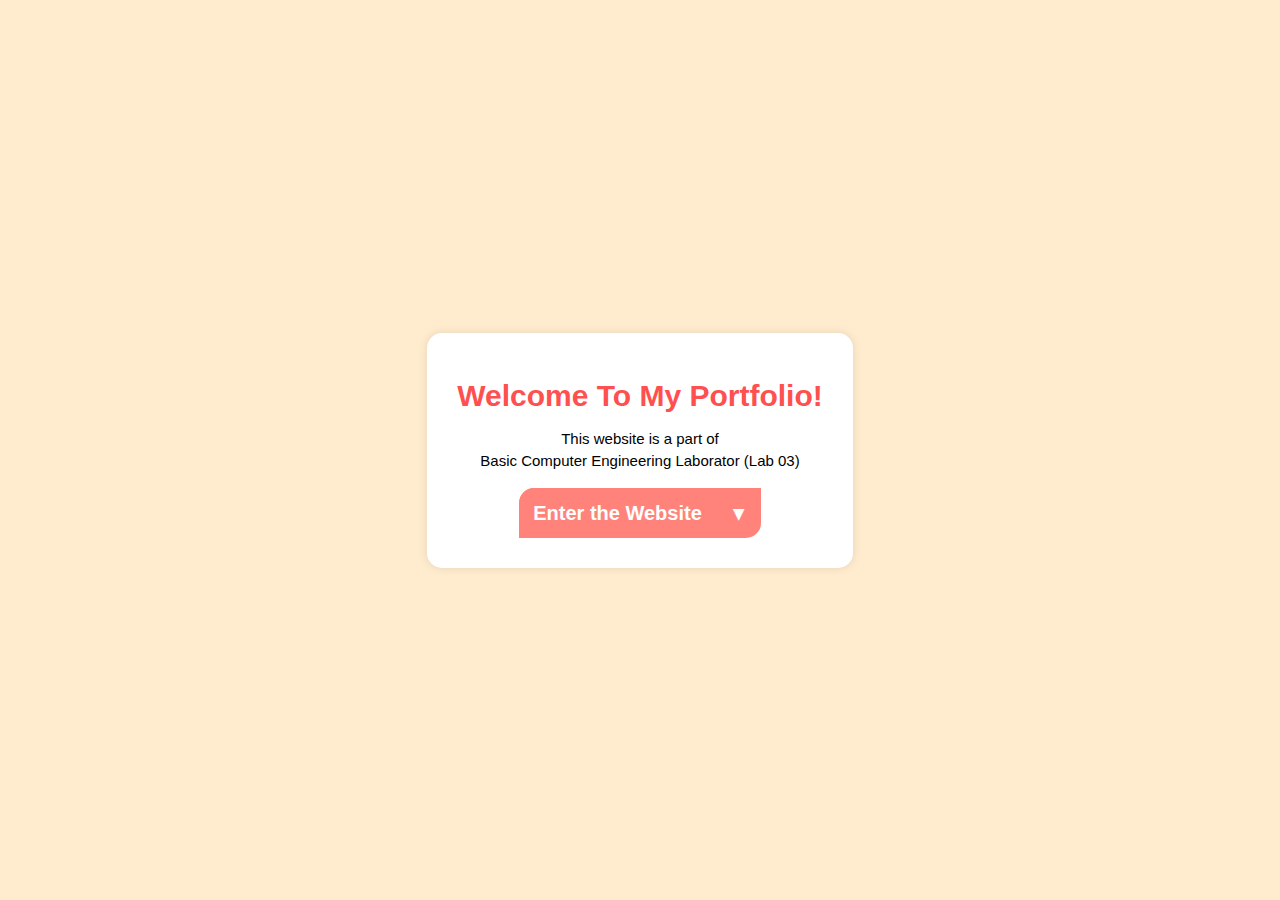
<file: index.html>
<!DOCTYPE html>
<html lang="en">
<head>
    <meta charset="UTF-8">
    <meta name="viewport" content="width=device-width, initial-scale=1.0">
    <title>Home page</title>
    <link href="https://fonts.googleapis.com/css2?family=Kanit:ital,wght@0,100;0,200;0,300;0,400;0,500;0,600;0,700;0,800;0,900;1,100;1,200;1,300;1,400;1,500;1,600;1,700;1,800;1,900&display=swap" rel="stylesheet">
    <link rel="stylesheet" href="./css/style.css">
    <link rel="stylesheet" href="https://www.w3schools.com/w3css/4/w3.css">
    <style>
        body {
            display: flex;
            justify-content: center;
            align-items: center;
            height: 100vh;
            margin: 0;
        }
    </style>
</head>
<body>
    <div class="w3-container w3-center w3-animate-opacity">
        <div class="rcorners1">
            <p style="margin-top: 10px; margin-bottom: 0px; font-weight: bold; font-size:30px; color: #ff5050;">Welcome To My Portfolio!</p>
            <p style=" margin-top: 10px;">This website is a part of<br>
                Basic Computer Engineering Laborator (Lab 03) </p>
            <div class="navbar">
                <h2 class="center-header enter-link" style="margin-top: 0px; margin-bottom: 0px; "><a style="border-radius: 15px 0px 0px; font-size: 20px; font-weight: bold;" href="home.html">Enter the Website </a></h2>
                <div class="dropdown">
                <button class="dropbtn"> 
                    <p style="font-size: 20px; margin-top: 10px; margin-bottom: 0px;">▼<i class="fa fa-caret-down"></i> </p>
                </button>
                <div class="dropdown-content">
                    <a class="a2" href="home.html">Home</a>
                    <a class="a2" href="experience.html">Experience</a>
                    <a class="a2" href="gallery.html">Gallery</a>
                    <a class="a2" href="contact.html">Contact</a>
                </div>
                </div>
            </div>
        </div>
    </div>
</body>
</html>
</file>
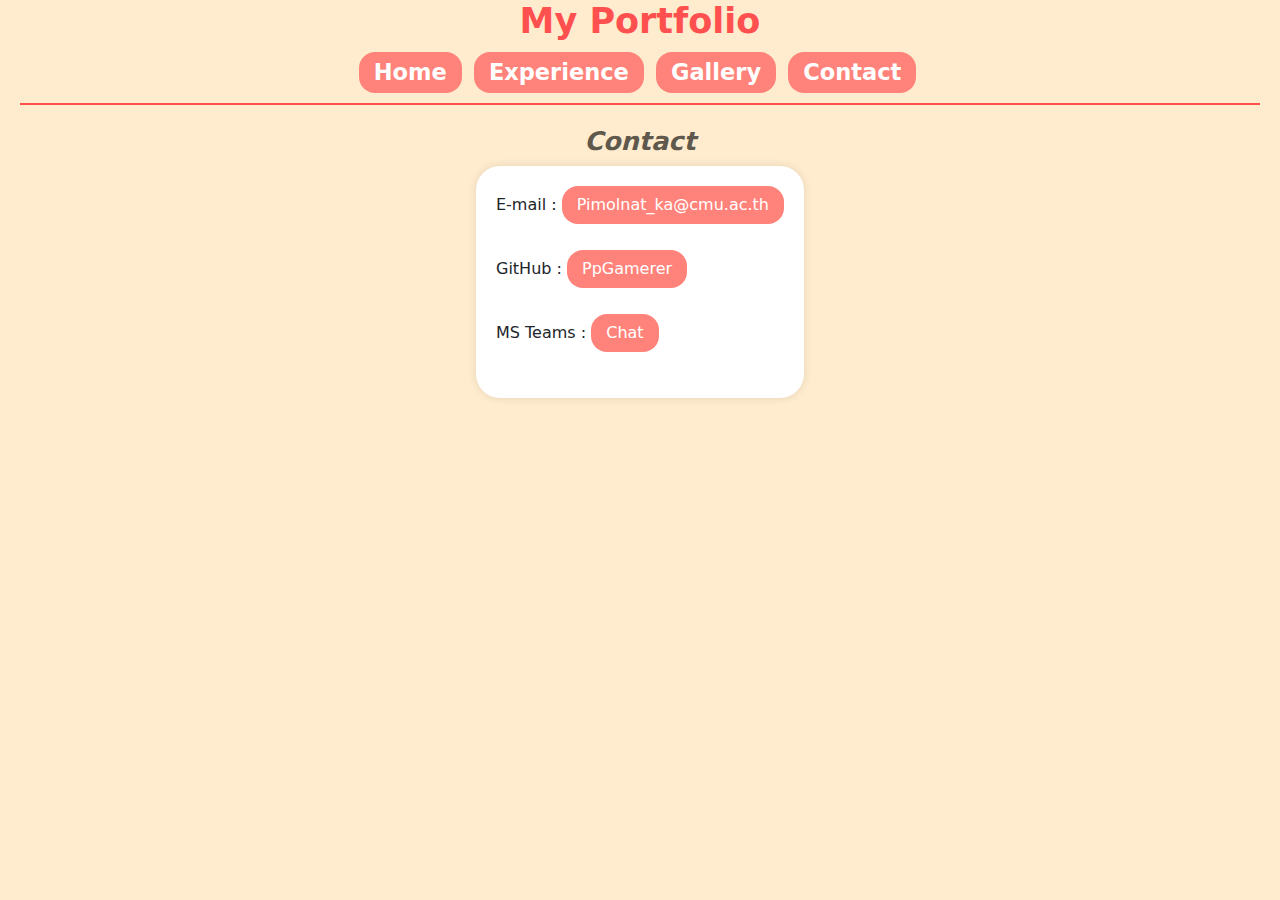
<file: contact.html>
<!DOCTYPE html>
<html lang="en">
<head>
    <meta charset="UTF-8">
    <meta name="viewport" content="width=device-width, initial-scale=1.0">
    <title>My Contact</title>
    <link href="https://fonts.googleapis.com/css2?family=Kanit:ital,wght@0,100;0,200;0,300;0,400;0,500;0,600;0,700;0,800;0,900;1,100;1,200;1,300;1,400;1,500;1,600;1,700;1,800;1,900&display=swap" rel="stylesheet">
    <link href="https://cdn.jsdelivr.net/npm/bootstrap@5.3.3/dist/css/bootstrap.min.css" rel="stylesheet" integrity="sha384-QWTKZyjpPEjISv5WaRU9OFeRpok6YctnYmDr5pNlyT2bRjXh0JMhjY6hW+ALEwIH" crossorigin="anonymous">
    <link rel="stylesheet" href="./css/style.css">
</head>
<body>
    <div class="mainnavbar">
        <h1 class="center-header" style="margin-bottom: 10px;">My Portfolio</h1>
      <h2 class="center-header" style="border-bottom: 2px solid #ff5050; margin-top: 0px; margin-bottom: 0px;"><a href="home.html">Home </a> <a href="experience.html">Experience </a> <a href="gallery.html">Gallery</a> <a href="contact.html">Contact</a> </h2></div>
      </div>
    <div class="main">
        <h3 class="center-header" style="margin-bottom: 5px; color: #000000a4;">Contact</h3>
        <div class="rcorners3"  style="margin-top: 10px;">
        <p style="text-align: start;">E-mail : <a target="_blank" href="mailto:pimolnat_ka@cmu.ac.th">Pimolnat_ka@cmu.ac.th</a> </p>
        <p style="text-align: start;">GitHub : <a target="_blank" href="https://github.com/PpGamerer">PpGamerer</a> </p>
        <p style="text-align: start;">MS Teams : <a target="_blank" href="https://teams.microsoft.com/l/chat/0/0?users=pimolnat_ka@cmu.ac.th">Chat</a> </p>
        </div>
    </div>
</body>
</html>
</file>
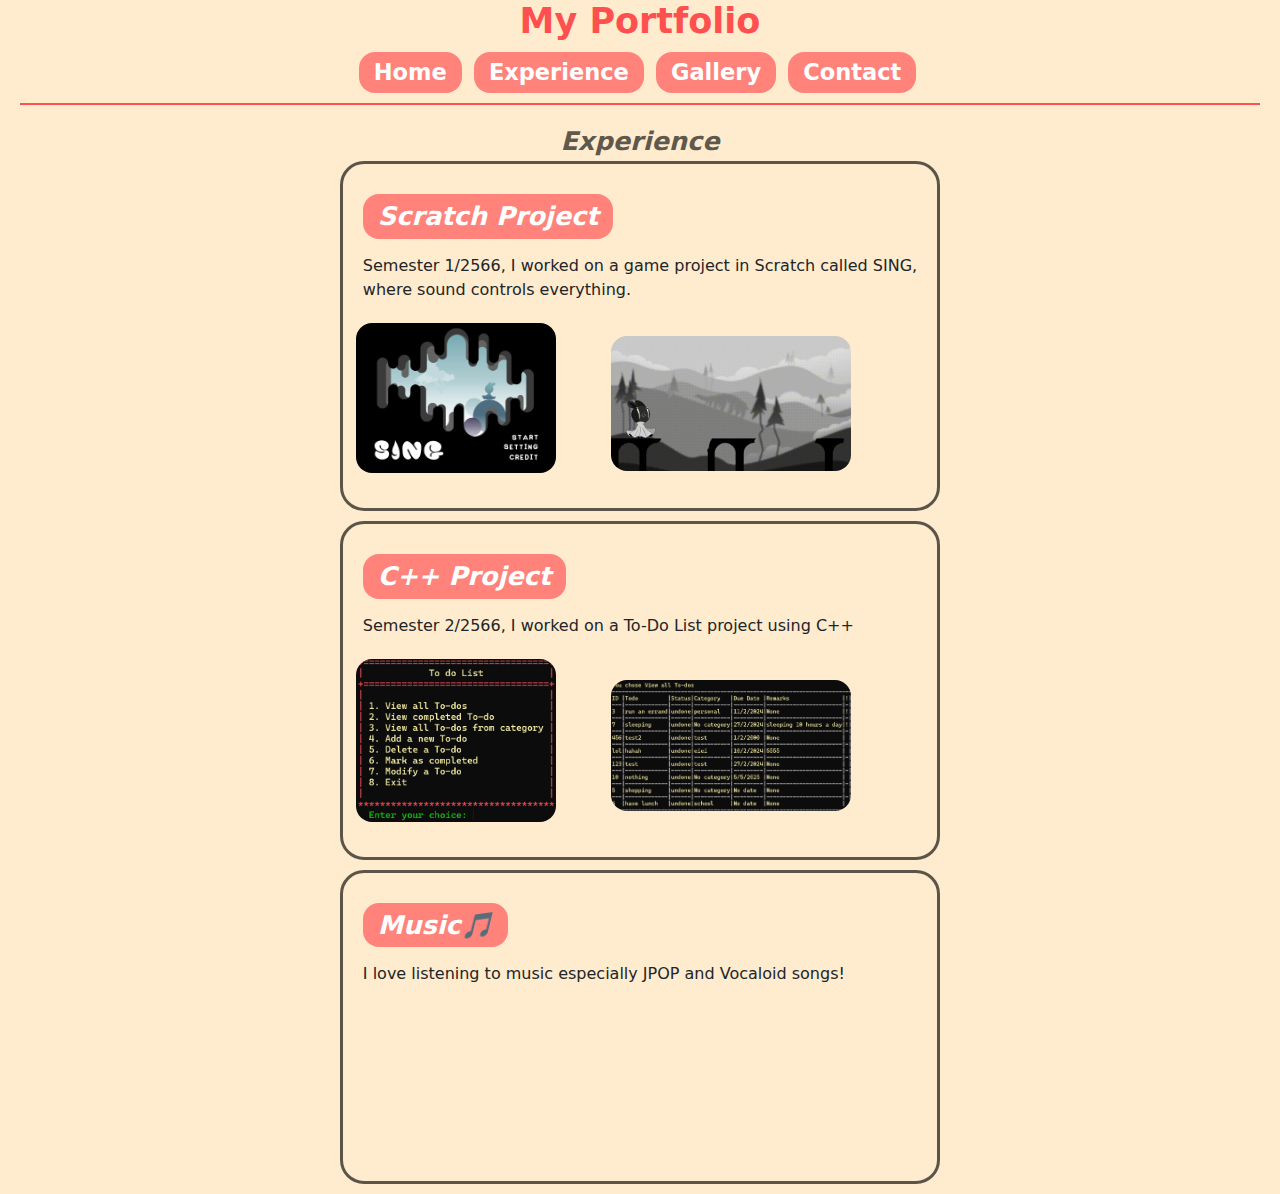
<file: experience.html>
<!DOCTYPE html>
<html lang="en">
<head>
    <meta charset="UTF-8">
    <meta name="viewport" content="width=device-width, initial-scale=1.0">
    <title>My Experience</title>
    <link href="https://fonts.googleapis.com/css2?family=Kanit:ital,wght@0,100;0,200;0,300;0,400;0,500;0,600;0,700;0,800;0,900;1,100;1,200;1,300;1,400;1,500;1,600;1,700;1,800;1,900&display=swap" rel="stylesheet">
    <link href="https://cdn.jsdelivr.net/npm/bootstrap@5.3.3/dist/css/bootstrap.min.css" rel="stylesheet" integrity="sha384-QWTKZyjpPEjISv5WaRU9OFeRpok6YctnYmDr5pNlyT2bRjXh0JMhjY6hW+ALEwIH" crossorigin="anonymous">
    <link rel="stylesheet" href="./css/style.css">
</head>
<body>
  <div class="mainnavbar">
    <h1 class="center-header" style="margin-bottom: 10px;">My Portfolio</h1>
    <h2 class="center-header" style="border-bottom: 2px solid #ff5050; margin-top: 0px; margin-bottom: 0px;"><a href="home.html">Home </a> <a href="experience.html">Experience </a> <a href="gallery.html">Gallery</a> <a href="contact.html">Contact</a> </h2></div>
  </div>
    <div class="main">
      <h3 class="center-header" style="margin-bottom: 5px; color: #000000a4;">Experience</h3>
      <div class="rcorners2">
        <h3 class="subhead"><a target="_blank" href="https://github.com/Akkarapo/G4/wiki/SING">Scratch Project</a></h3>
        <p style="margin-top: 0px;">Semester 1/2566, I worked on a game project in Scratch called SING,<br> where sound controls everything.</p>
        <div class="row">
          <div class="column">
            <img class="imground" src="./images/SING.png" width="200px" style="margin-right: 40px; margin-bottom: 10px;" alt="SING Menu"> &nbsp
            <img class="imground" src="./images/SING play.gif" width="240px" alt="SING playing">
          </div>
        </div>
      </div>
      <div class="rcorners2">
          <h3 class="subhead"><a target="_blank" href="https://github.com/PpGamerer/To-Do-List">C++ Project</a></h3>
          <p style="margin-top: 0px;">Semester 2/2566, I worked on a To-Do List project using C++</p>
          <div class="row">
            <div class="column">
              <img class="imground" src="./images/To-do List menu.png" width="200px" style="margin-right: 40px; margin-bottom: 10px;" alt="To-do List Menu"> &nbsp
              <img class="imground" src="./images/To-do List view.png" width="240px" alt="To-do List view">
            </div>
          </div>
        </div>
      <div class="rcorners2">
          <h3 class="subhead"><a target="_blank" href="https://open.spotify.com/playlist/6tVAbFEjupNaTFaBuVNtJg?si=252aa51397674a1d">Music🎵</a></h3>
          <p style="margin-top: 0px;">I love listening to music especially JPOP and Vocaloid songs!</p>
          <iframe style="border-radius:12px" src="https://open.spotify.com/embed/playlist/6tVAbFEjupNaTFaBuVNtJg?utm_source=generator&theme=#ff837a" width="100%" height="152" frameBorder="0" allowfullscreen="" allow="autoplay; clipboard-write; encrypted-media; fullscreen; picture-in-picture" loading="lazy"></iframe>
        </div>
  </div>

    
</body>
</html>
</file>
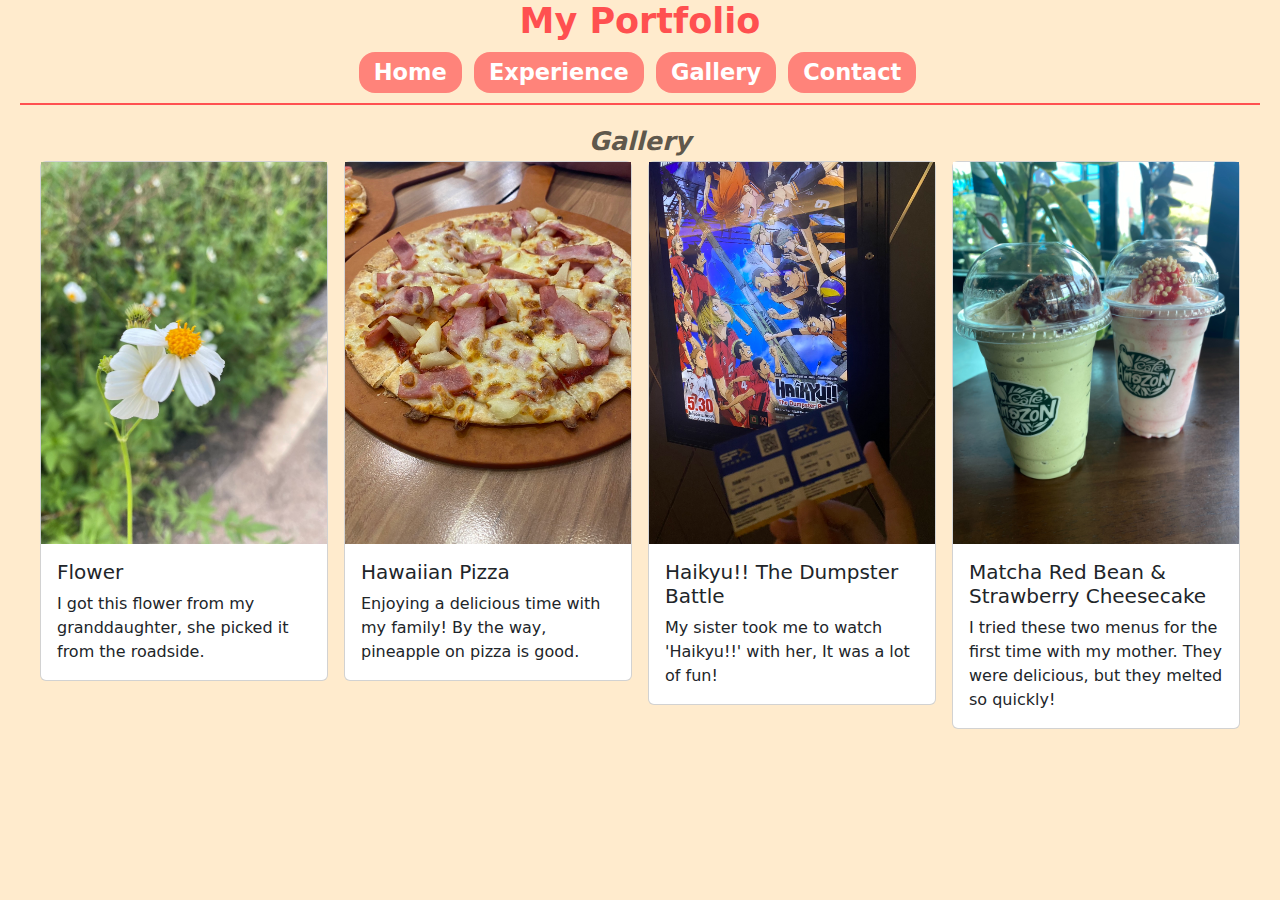
<file: gallery.html>
<!DOCTYPE html>
<html lang="en">
<head>
    <meta charset="UTF-8">
    <meta name="viewport" content="width=device-width, initial-scale=1.0">
    <title>My Gallery</title>
    <link href="https://fonts.googleapis.com/css2?family=Kanit:ital,wght@0,100;0,200;0,300;0,400;0,500;0,600;0,700;0,800;0,900;1,100;1,200;1,300;1,400;1,500;1,600;1,700;1,800;1,900&display=swap" rel="stylesheet">
    <link href="https://cdn.jsdelivr.net/npm/bootstrap@5.3.3/dist/css/bootstrap.min.css" rel="stylesheet" integrity="sha384-QWTKZyjpPEjISv5WaRU9OFeRpok6YctnYmDr5pNlyT2bRjXh0JMhjY6hW+ALEwIH" crossorigin="anonymous">
    <link rel="stylesheet" href="./css/style.css">
</head>
<body>
    <div class="mainnavbar">
        <h1 class="center-header" style="margin-bottom: 10px;">My Portfolio</h1>
      <h2 class="center-header" style="border-bottom: 2px solid #ff5050; margin-top: 0px; margin-bottom: 0px;"><a href="home.html">Home </a> <a href="experience.html">Experience </a> <a href="gallery.html">Gallery</a> <a href="contact.html">Contact</a> </h2></div>
      </div>
    <div class="main">
        <h3 class="center-header" style="margin-bottom: 5px; color: #000000a4;">Gallery</h3>
        <div class="d-flex rounded-4 gap-3 justify-content-center flex-wrap align-items-start">
            <div class="card" style="width: 18rem;">
                <img class="imground2" src="./images/gallery/Flower.jpg" alt="Flower">
                    <div class="card-body">
                        <h5 class="card-title">Flower</h5>
                        <p class="card-text">I got this flower from my granddaughter, she picked it from the roadside.</p>
                    </div>
            </div>
            <div class="card" style="width: 18rem;">
                <img class="imground2" src="./images/gallery/Pizza.jpg" alt="Pizza">
                    <div class="card-body">
                        <h5 class="card-title">Hawaiian Pizza</h5>
                        <p class="card-text">Enjoying a delicious time with my family! By the way, pineapple on pizza is good.</p>
                    </div>
            </div>
            <div class="card" style="width: 18rem;">
                <img class="imground2" src="./images/gallery/Haikyuu.jpg" alt="Haikyuu">
                    <div class="card-body">
                        <h5 class="card-title">Haikyu!! The Dumpster Battle</h5>
                        <p class="card-text">My sister took me to watch 'Haikyu!!' with her, It was a lot of fun!</p>
                    </div>
            </div>
            <div class="card" style="width: 18rem;">
                <img class="imground2" src="./images/gallery/Drinks.jpg" alt="Drinks">
                    <div class="card-body">
                        <h5 class="card-title">Matcha Red Bean & Strawberry Cheesecake </h5>
                        <p class="card-text">I tried these two menus for the first time with my mother. They were delicious, but they melted so quickly!</p>
                    </div>
            </div>
        </div>
    </div>
    </div>
</body>
</html>
</file>
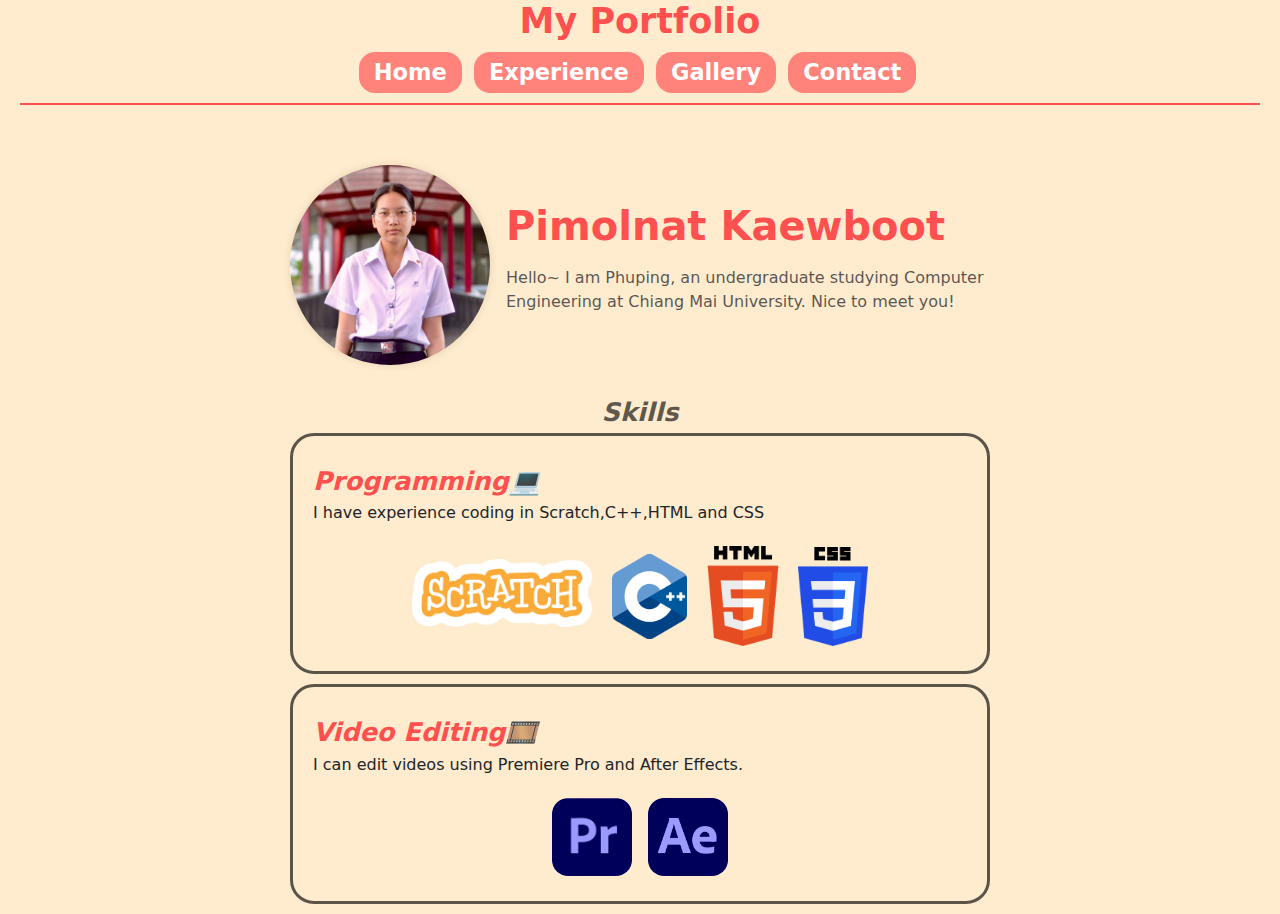
<file: home.html>
<!DOCTYPE html>
<html lang="en">
  <head>
    <meta charset="UTF-8" />
    <meta name="viewport" content="width=device-width, initial-scale=1.0" />
    <title>Home page</title>
    <link href="https://fonts.googleapis.com/css2?family=Kanit:ital,wght@0,100;0,200;0,300;0,400;0,500;0,600;0,700;0,800;0,900;1,100;1,200;1,300;1,400;1,500;1,600;1,700;1,800;1,900&display=swap" rel="stylesheet">
    <link href="https://cdn.jsdelivr.net/npm/bootstrap@5.3.3/dist/css/bootstrap.min.css" rel="stylesheet" integrity="sha384-QWTKZyjpPEjISv5WaRU9OFeRpok6YctnYmDr5pNlyT2bRjXh0JMhjY6hW+ALEwIH" crossorigin="anonymous">
    <link rel="stylesheet" href="./css/style.css">
  </head>
  <body>
    <div class="mainnavbar">
      <h1 class="center-header" style="margin-bottom: 10px;">My Portfolio</h1>
      <h2 class="center-header" style="border-bottom: 2px solid #ff5050; margin-top: 0px; margin-bottom: 0px;"><a href="home.html">Home </a> <a href="experience.html">Experience </a> <a href="gallery.html">Gallery</a> <a href="contact.html">Contact</a> </h2></div>
    </div>
    <div class="main2">
      <div class="d-flex justify-content-center align-items-center mx-auto gap-3" style="max-width: 700px; margin-bottom: 2rem;">
        <div>
          <img class="rounded-circle" width="200" height="200" style="object-fit: cover; margin-left: auto; margin-right: auto; margin-top: 15px !important; display: block; box-shadow: 0 0 10px rgba(0, 0, 0, 0.1);" src="./images/images.jpg" alt="my profile picure">
        </div>
        <div class="d-none d-sm-block">
          <div class="display-5 mb-3" style="font-weight: 700; font-size: 2.5rem; color: #ff5050;">Pimolnat Kaewboot</div>
        <div class="text-muted">
          Hello~ I am Phuping, an undergraduate studying Computer Engineering at Chiang Mai University. Nice to meet you!
        </div>
        </div>
      </div>
      <div class="display-5 d-sm-none text-center my-3" style="margin-top: 0px; font-weight: 600; font-size: 1.5rem; margin-bottom: 0px; color: #ff5050;">Pimolnat Kaewboot</div>

    <h3 class="center-header" style="margin-bottom: 5px; margin-top: 0px; color: #000000a4;">Skills</h3>
    <div class="rcorners2">
      <h3 class="subhead">Programming💻</h3>
      <p style="margin-top: 0px;">I have experience coding in Scratch,C++,HTML and CSS</p>
      <div class="row">
        <div class="column" style="text-align: center;">
          <img class="imground" src="./images/Scratch.png" width="180px" alt="Scratch Logo" style="margin-right: 15px; margin-bottom: 7px;">
          <img class="imground" src="./images/C++.png" width="75px" alt="C++ Logo">
          <img class="imground" src="./images/HTML.png" width="100px" alt="HTML Logo">
          <img class="imground" src="./images/CSS.png" width="70px" alt="CSS Logo">
      </div>
    </div>
    </div>
    <div class="rcorners2">
      <h3 class="subhead">Video Editing🎞️</h3>
      <p style="margin-top: 0px;">I can edit videos using Premiere Pro and After Effects.</p>
      <div class="row">
        <div class="column" style="text-align: center;">
          <img class="imground" src="./images/Premiere Pro.png" width="80px" style="margin-right: 10px;" alt="Premiere Pro Logo">
          <img class="imground" src="./images/After Effects.png" width="80px" alt="After Effects Logo">
      </div>
    </div>
    </div>
    </div>
    
  </body>
</html>
</file>
<file: css/style.css>
body {
  background-color: blanchedalmond;
  display: flex;
  min-height: 100vh; /* Ensure full viewport height */
  margin: 0;
  justify-content: center; /* Center items horizontally */
  min-height: 100vh;

}
h1 {
  font-size: 35px;
  font-weight: bold;
  color: #ff5050;
}
h2 {
  font-size: 22.5px;
}
h3 {
  color: #ff5050 ;
  display: block;
  font-size: 1.6em;
  margin-block-start: 1em;
  margin-block-end: 1em;
  margin-inline-start: 0px;
  margin-inline-end: 0px;
  font-weight: bold;
  unicode-bidi: isolate;
  font-style: italic;
}
.center-header {
  text-align: center;
}

html {
  font-family:"Kanit", sans-serif;
  font-style:normal;
}

.imground {
  border-radius: 1rem 1rem; /*ขอบกลม*/
  max-width: 100%;
}

a {
  border-radius: 1rem 1rem; /*ขอบกลม*/
  margin-bottom: 10px;
}

.a2 {
border-radius: 0;
margin-bottom: 0px;
}

a:link, a:visited {
  background-color: #ff837a; /*เปลี่ยนสีเมื่อเอาเมาส์วาง*/
  color: white;
  padding: 7px 15px;
  text-align: center;
  text-decoration: none;
  display: inline-block;
}
a:hover, a:active {
  background-color:#ff5050;
}

.rcorners1 { /*กล่องข้อความทึบ หน้า index*/
  text-align: center;
  padding: 30px;
  border-radius: 1rem;
  background-color: #ffffff;
  box-shadow: 0px 0px 10px rgba(0, 0, 0, 0.1);
  display: flex;
  flex-direction: column; /* Display children elements in a column */
  align-items: center; /* Center items horizontally */
  max-width: 600px; /* Limit the width for better presentation */
  margin: auto;
}

.rcorners2 { /*กล่องข้อความโปร่ง*/
  border-radius: 1.5rem;
  border: solid #000000a4;
  padding : 20px;
  margin-left: auto;
  margin-right: auto;
  margin-bottom: 10px;
}

.rcorners3 { /*กล่องข้อความทึบ2 หน้า contact*/
border-radius: 1.5rem;
background: white;
padding: 20px;

margin: auto;
box-shadow: 0 0 10px rgba(0, 0, 0, 0.1);
}

.rcorners4 { /*กล่องข้อความทึบ3 หน้าhome*/
display: flex;
justify-content: center;
align-items: center;
text-align: center;
border-radius: 1rem 1rem;
background: white;
padding: 20px;
width: 245px;
height: 10px;
margin: auto;
box-shadow: 0 0 10px rgba(0, 0, 0, 0.1);
}

.column {
  float: left;
  width: 33.33%;
  padding: 5px;
}

.row::after {
  content: "";
  clear: both;
  display: table;
}
.row {
  display: flex;
  flex-wrap: wrap;
  justify-content: space-between;
}

.column {
  flex: 33.33%;
  padding: 5px;
  box-sizing: border-box;
}

/* Navbar container */
.navbar {
overflow: hidden;
border-radius: 1rem 0rem;
background-color: #ff837a;
font-family: Kanit;
display: flex;
padding: 0px;
height: 50px; /* Adjusted height of the navbar */
z-index: 1001;
}

/* Links inside the navbar */
.navbar a {
float: left;
font-size: 16px;
color: white;
padding: 10px 14px;
text-decoration: none;
}

.dropbtn {
  background-color: inherit;
  color: white;
  font-size: 20px;
  border: none;
  cursor: pointer;
}
/* The dropdown container */
.dropdown {
float: left;
overflow: hidden;
}

/* Dropdown button */
.dropdown .dropbtn {
font-size: 16px;
border: none;
outline: none;
color: white;
padding: 1px 16px;
background-color: inherit;
font-family: Kanit; 
margin: 0; /* Important for vertical align on mobile phones */
}

/* Add a red background color to navbar links on hover */
.navbar a:hover, .dropdown:hover .dropbtn {
background-color: #ff5050;
}

/* Dropdown content (hidden by default) */
.dropdown-content {
display: none;
position: absolute;
background-color: #f9f9f9;
min-width: 160px;
box-shadow: 0px 8px 16px 0px rgba(0,0,0,0.2);
z-index: 1;
}

/* Links inside the dropdown */
.dropdown-content a {
float: none;
color: white;
padding: 12px 16px;
text-decoration: none;
display: block;
text-align: left;
}

.dropdown-content a:hover {
background-color: #ff5050;
}

/* Show the dropdown menu on hover */
.dropdown:hover .dropdown-content {
display: block;
}

.mainnavbar { /*fixed menu*/
overflow: hidden;
background-color: blanchedalmond;
position: fixed; /* Set the navbar to fixed position */
top: 0; /* Position the navbar at the top of the page */
width: 100%; /* Full width */
z-index: 1000;
justify-content: center;
align-items: center;
padding: 0 20px; /* Adjust padding as needed */
}

.mainnavbar a {
  border-radius: 1rem 1rem; /*ขอบกลม*/
  margin-bottom: 10px;
  text-decoration: none; /* Remove underline */
  margin-right: 5px;
  font-weight: bold;
}

.main {
margin-top: 100px; /* Add a top margin to avoid content overlay */
}

.main2 { /*Home*/
margin-top: 150px; /* Add a top margin to avoid content overlay */
}

.enter-link { /*index Enter the website*/
font-size: 24px; 
margin-top: 10px;
margin-bottom: 0;
text-decoration: none; /* Remove underline */
display: inline-block; /* Ensure it behaves like a block element */
padding: 0px;
}

.subhead {
margin-top: 10px;
margin-bottom: 5px;
}

.full-width-hr {
  border: none;
  margin-top: 15px;
  border-top: 2px solid #ff5050;
  width: 100%; /* Ensure it spans the full width */
  position: fixed; /* Fixed position to ensure it's always at the top */
  top: 50px; /* Adjusted to be below the fixed navbar */
  z-index: 1001; /* Ensure it is above other content */
  opacity:100%;
}

@media (max-width: 768px) {
  .rcorners2 {
      padding: 15px;
      max-width: calc(100% - 20px);
  }
  .column {
          flex-basis: 100%; /* Full width for columns on small screens */
        }
  .main {
    margin-top: 140px; /* Add a top margin to avoid content overlay */
    }
    
    .main2 { /*Home*/
    margin-top: 160px; /* Add a top margin to avoid content overlay */
    }
    .rcorners3 { /*กล่องข้อความทึบ2 หน้า contact*/
      padding: 15px;
      max-width: calc(100% - 20px);
      }
}
</file>
